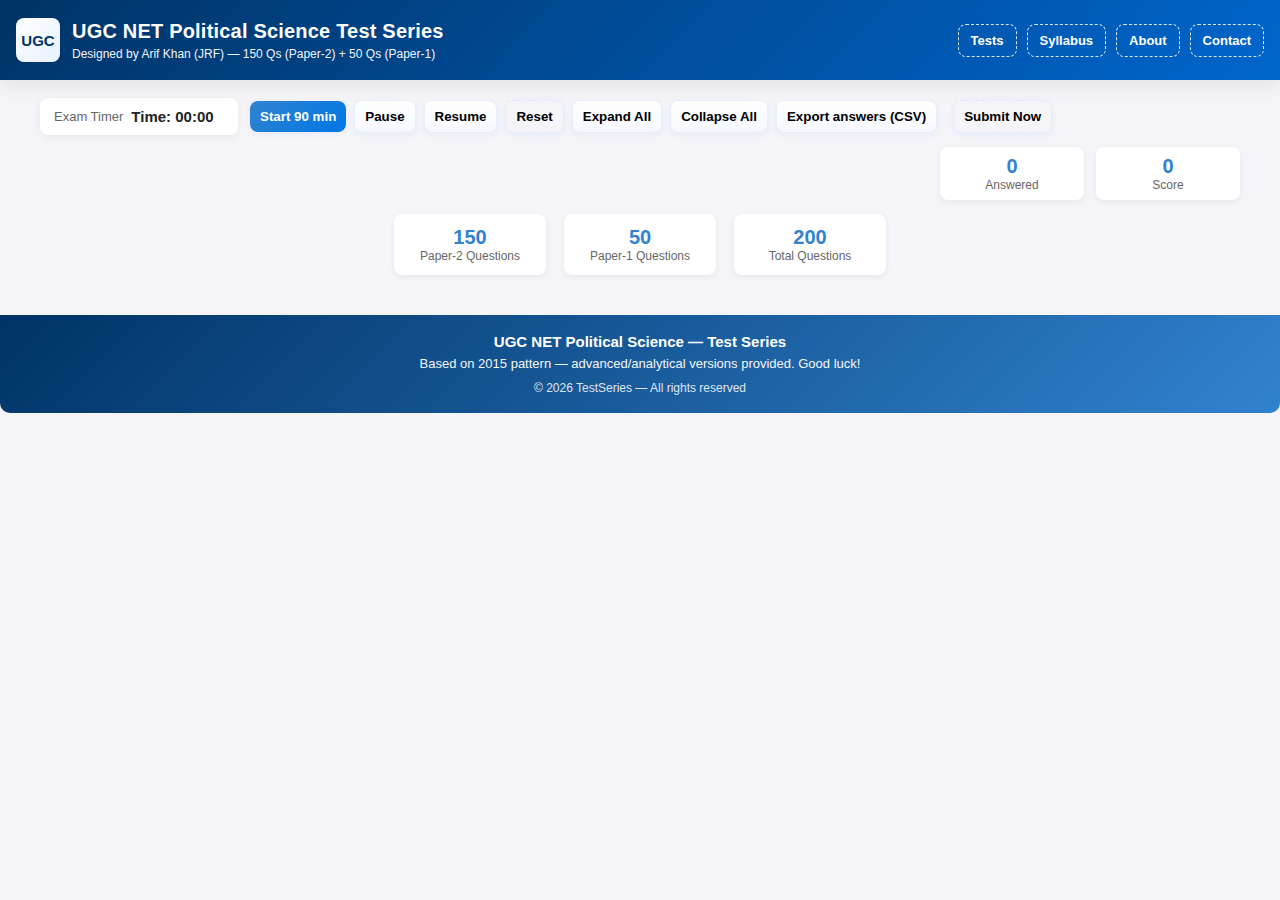
<file: index.html>
<!doctype html>
<html lang="en">
<head>
  <meta charset="utf-8" />
  <meta name="viewport" content="width=device-width,initial-scale=1" />
  <title>UGC NET Political Science — Test Series</title>

  <style>
    :root{
      --bg:#f4f4f9;
      --card:#fff;
      --accent-1:#003366;
      --accent-2:#3182ce;
      --muted:#666;
      --success:#059669;
      --glass: rgba(0,0,0,0.06);
      --radius:10px;
      font-family: Inter, "Segoe UI", Roboto, Arial, sans-serif;
    }

    html,body{height:100%;margin:0;background:var(--bg);color:#222;font-size:15px}
    a{color:inherit;text-decoration:none}

    header{
      background: linear-gradient(135deg,var(--accent-1),#0066cc);
      color:#fff;
      padding:18px 16px;
      display:flex;
      align-items:center;
      gap:16px;
      box-shadow:0 6px 18px rgba(0,0,0,0.08);
      position:sticky;
      top:0;
      z-index:90;
    }
    .brand{display:flex;gap:12px;align-items:center}
    .brand h1{margin:0;font-size:20px;letter-spacing:0.2px}
    .brand p{margin:0;font-size:12px;opacity:0.95}

    .nav{margin-left:auto;display:flex;gap:12px;align-items:center}

    .menu-toggle{display:none;background:transparent;border:0;color:#fff;font-size:16px;padding:8px;border-radius:8px}
    .menu-toggle:focus{outline:2px solid rgba(255,255,255,0.2)}

    .nav-links{display:flex;gap:10px;align-items:center}
    .nav-links a{padding:8px 12px;border-radius:8px;background:transparent;color:#fff;font-weight:600;font-size:13px}
    .nav-links a:hover{background:rgba(255,255,255,0.06)}

    .top-controls{width:95%;max-width:1200px;margin:18px auto 4px;display:flex;gap:12px;align-items:center;flex-wrap:wrap}
    .timer-card{background:var(--card);padding:10px 14px;border-radius:8px;box-shadow:0 2px 8px var(--glass);display:flex;gap:8px;align-items:center;min-width:170px}
    .timer-card .timer{font-weight:700;font-size:15px}
    .controls{display:flex;gap:8px;align-items:center;flex-wrap:wrap}

    .btn{background:linear-gradient(180deg,#fff,#f6f8ff);border:1px solid #e6eefc;padding:8px 10px;border-radius:8px;font-weight:600;cursor:pointer;box-shadow:0 2px 6px rgba(3,102,214,0.06)}
    .btn.ghost{background:transparent;border:1px dashed #dbeafe}
    .btn.primary{background:linear-gradient(135deg,var(--accent-2),#0077e6);color:#fff;border:0}

    .container{width:95%;max-width:1200px;margin:10px auto 40px}

    .section-header{background: linear-gradient(135deg,#2c5282,var(--accent-2));color: white;padding: 12px;margin: 18px 0 10px 0;border-radius: 8px;font-size: 16px;font-weight: 700;text-align: center;box-shadow: 0 4px 6px rgba(0,0,0,0.08)}

    .accordion{background:var(--card);border:1px solid #e6edf8;border-radius:10px;margin-bottom:10px;overflow:hidden;box-shadow:0 2px 6px rgba(0,0,0,0.04)}
    .accordion-header{width:100%;text-align:left;padding:14px 16px;background:#0066cc;color:#fff;border:0;font-weight:700;cursor:pointer;display:flex;justify-content:space-between;align-items:center;font-size:14px}
    .accordion-header:after{content:'+';font-size:18px;opacity:0.95}
    .accordion-header[aria-expanded="true"]:after{content:'−';transform:rotate(0)}
    .accordion-content{padding:12px 16px;display:none;background:#fbfdff;animation:slideDown .22s ease}
    @keyframes slideDown{from{opacity:0;transform:translateY(-6px);}to{opacity:1;transform:none}}

    .topic-badge{display:inline-block;background:#3b82f6;color:white;padding:4px 8px;border-radius:12px;font-size:12px;margin-bottom:8px;font-weight:600}
    .option{display:block;width:100%;text-align:left;padding:10px 12px;margin:6px 0;border-radius:8px;border:1px solid #e6eefb;background:transparent;cursor:pointer;font-weight:600}
    .option:hover{background:#f8fbff}
    .option.selected{outline:2px solid rgba(6,95,212,0.12)}
    .option.correct{background:linear-gradient(90deg,#ecfdf5,#d1fae5);border-color:#bbf7d0;color:var(--success)}
    .option.incorrect{background:linear-gradient(90deg,#fff1f2,#fee2e2);border-color:#fecaca;color:#b91c1c}

    .correct-answer{color:var(--success);font-weight:700;background:#f0fdf4;padding:8px 12px;border-radius:8px;margin-top:10px;display:none}
    .explanation{margin-top:12px;background:linear-gradient(135deg,#f0f9ff,#f8fafc);padding:12px;border-left:4px solid #10b981;border-radius:6px;display:none;line-height:1.5}

    footer{background: linear-gradient(135deg,var(--accent-1),var(--accent-2));color:#fff;text-align:center;padding:18px;margin-top:28px;border-radius:0 0 var(--radius) var(--radius)}

    .stats{display:flex;gap:18px;justify-content:center;flex-wrap:wrap;margin:14px 0}
    .stat-card{background:var(--card);padding:12px 16px;border-radius:8px;box-shadow:0 2px 6px var(--glass);text-align:center;min-width:120px}
    .stat-number{font-size:20px;font-weight:800;color:var(--accent-2)}
    .stat-label{font-size:12px;color:var(--muted)}

    @media (max-width:800px){.menu-toggle{display:inline-flex}.nav-links{display:none;position:fixed;right:10px;top:64px;background:linear-gradient(180deg,#fff,#f7fbff);border-radius:8px;padding:10px;box-shadow:0 8px 24px rgba(3,102,214,0.12)}.nav-links.active{display:flex;flex-direction:column;gap:8px}header{padding:12px 12px}.brand h1{font-size:16px}.top-controls{gap:8px}}

    .muted{color:var(--muted);font-size:13px}
    .hidden{display:none !important}

    /* Modal styles */
    .modal-backdrop{position:fixed;inset:0;background:rgba(0,0,0,0.45);display:none;align-items:center;justify-content:center;z-index:200}
    .modal{background:var(--card);width:clamp(320px,86vw,720px);padding:18px;border-radius:10px;box-shadow:0 10px 40px rgba(0,0,0,0.2)}
    .modal h2{margin:0 0 8px}
    .modal .modal-body{margin-top:8px}
    .modal .modal-actions{display:flex;gap:10px;justify-content:flex-end;margin-top:14px}

    /* small focus outlines */
    button:focus, .option:focus{outline:3px solid rgba(99,102,241,0.18);outline-offset:2px}
  </style>
</head>
<body>

  <a class="hidden" href="#question-container" id="skip-to-questions">Skip to questions</a>

  <header role="banner">
    <div class="brand" aria-hidden="false">
      <div style="width:44px;height:44px;border-radius:8px;background:linear-gradient(135deg,#fff,#e6f0ff);display:flex;align-items:center;justify-content:center;color:#003366;font-weight:800">UGC</div>
      <div>
        <h1>UGC NET Political Science Test Series</h1>
        <p style="font-size:12px;opacity:.95;margin-top:4px">Designed by Arif Khan (JRF) — 150 Qs (Paper-2) + 50 Qs (Paper-1)</p>
      </div>
    </div>

    <nav class="nav" role="navigation" aria-label="Main navigation">
      <button class="menu-toggle btn" aria-expanded="false" aria-controls="main-nav">☰ Menu</button>
      <div class="nav-links" id="main-nav">
        <a href="#tests" class="btn ghost">Tests</a>
        <a href="#syllabus" class="btn ghost">Syllabus</a>
        <a href="#about" class="btn ghost">About</a>
        <a href="#contact" class="btn ghost">Contact</a>
      </div>
    </nav>
  </header>

  <div class="top-controls" role="region" aria-label="Controls">
    <div class="timer-card" role="status" aria-live="polite">
      <div class="muted" style="font-size:13px">Exam Timer</div>
      <div id="timer" class="timer">Time: 00:00</div>
    </div>

    <div class="controls" aria-hidden="false">
      <button id="start-timer" class="btn primary">Start 90 min</button>
      <button id="pause-timer" class="btn">Pause</button>
      <button id="resume-timer" class="btn">Resume</button>
      <button id="stop-timer" class="btn ghost">Reset</button>

      <button id="expand-all" class="btn">Expand All</button>
      <button id="collapse-all" class="btn">Collapse All</button>

      <button id="export-csv" class="btn">Export answers (CSV)</button>
    </div>

    <div style="margin-left:auto;display:flex;gap:12px;align-items:center">
      <div class="stat-card" style="padding:8px 12px">
        <div class="stat-number" id="answered-count">0</div>
        <div class="stat-label">Answered</div>
      </div>
      <div class="stat-card" style="padding:8px 12px">
        <div class="stat-number" id="score-count">0</div>
        <div class="stat-label">Score</div>
      </div>
    </div>
  </div>

  <main class="container" id="tests" role="main" aria-label="Question area">
    <div class="stats" aria-hidden="false">
      <div class="stat-card">
        <div class="stat-number">150</div>
        <div class="stat-label">Paper-2 Questions</div>
      </div>
      <div class="stat-card">
        <div class="stat-number">50</div>
        <div class="stat-label">Paper-1 Questions</div>
      </div>
      <div class="stat-card">
        <div class="stat-number">200</div>
        <div class="stat-label">Total Questions</div>
      </div>
    </div>

    <div id="question-container" aria-live="polite"></div>
  </main>

  <!-- Result modal -->
  <div class="modal-backdrop" id="result-modal" role="dialog" aria-modal="true" aria-hidden="true">
    <div class="modal" role="document">
      <h2 id="modal-title">Test Summary</h2>
      <div class="modal-body" id="modal-body">
        <p id="modal-text">You answered <strong id="modal-answered">0</strong> questions. Score: <strong id="modal-score">0</strong> / <span id="modal-total">200</span></p>
      </div>
      <div class="modal-actions">
        <button id="close-modal" class="btn">Close</button>
        <button id="download-results" class="btn primary">Download CSV</button>
      </div>
    </div>
  </div>

  <footer role="contentinfo">
    <div style="max-width:1000px;margin:0 auto">
      <div style="font-weight:700">UGC NET Political Science — Test Series</div>
      <div style="font-size:13px;opacity:.95;margin-top:6px">Based on 2015 pattern — advanced/analytical versions provided. Good luck!</div>
      <div style="margin-top:10px;font-size:12px;opacity:.85">© <span id="year"></span> TestSeries — All rights reserved</div>
    </div>
  </footer>

  <script src="script.js" defer></script>

  <script>
    // UI wiring: small enhancements that use the DOM state created by script.js
    document.getElementById('year').textContent = new Date().getFullYear();

    document.addEventListener('DOMContentLoaded', () => {
      const menuToggle = document.querySelector('.menu-toggle');
      const navLinks = document.querySelector('.nav-links');
      if (menuToggle && navLinks) {
        menuToggle.addEventListener('click', () => {
          navLinks.classList.toggle('active');
          menuToggle.setAttribute('aria-expanded', String(navLinks.classList.contains('active')));
          if (navLinks.classList.contains('active')) {
            const first = navLinks.querySelector('a, button');
            if (first) first.focus();
          }
        });
      }

      // timer controls (script.js exposes window.appTimer)
      document.getElementById('start-timer')?.addEventListener('click', () => window.appTimer?.start?.(90*60));
      document.getElementById('pause-timer')?.addEventListener('click', () => window.appTimer?.pause?.());
      document.getElementById('resume-timer')?.addEventListener('click', () => window.appTimer?.resume?.());
      document.getElementById('stop-timer')?.addEventListener('click', () => window.appTimer?.stop?.());

      // expand/collapse helpers
      document.getElementById('expand-all')?.addEventListener('click', () => window.quizUI?.expandAll?.());
      document.getElementById('collapse-all')?.addEventListener('click', () => window.quizUI?.collapseAll?.());

      // export answers as CSV
      document.getElementById('export-csv')?.addEventListener('click', () => {
        const rows = [];
        // header
        rows.push(['Question ID','Question','Selected Option','Selected Index','Correct Option','Correct Index','Explanation']);
        // iterate accordions
        const accs = Array.from(document.querySelectorAll('.accordion'));
        accs.forEach(acc => {
          const qLabel = acc.querySelector('.accordion-header')?.textContent?.trim() || '';
          const content = acc.querySelector('.accordion-content');
          const selected = content?.querySelector('.option.selected');
          const correctBtn = content?.querySelector('.option.correct');
          const expl = content?.querySelector('.explanation')?.textContent?.trim() || '';
          const selectedText = selected ? selected.textContent.trim() : '';
          const selectedIdx = selected ? selected.getAttribute('data-idx') : '';
          const correctText = correctBtn ? correctBtn.textContent.trim() : '';
          const correctIdx = correctBtn ? correctBtn.getAttribute('data-idx') : '';
          rows.push([qLabel, qLabel, selectedText, selectedIdx, correctText, correctIdx, expl]);
        });
        const csv = rows.map(r => r.map(cell => '"' + String(cell || '').replace(/"/g,'""') + '"').join(',')).join('\n');
        const blob = new Blob([csv], { type: 'text/csv;charset=utf-8;' });
        const url = URL.createObjectURL(blob);
        const a = document.createElement('a');
        a.href = url; a.download = 'ugcnet_answers.csv'; document.body.appendChild(a); a.click(); a.remove();
        URL.revokeObjectURL(url);
      });

      // update counters when options clicked (delegated)
      const answeredCountEl = document.getElementById('answered-count');
      const scoreCountEl = document.getElementById('score-count');

      document.body.addEventListener('click', (ev) => {
        const opt = ev.target.closest('.option');
        if (!opt) return;
        // compute simple counts by scanning DOM
        const accs = Array.from(document.querySelectorAll('.accordion'));
        let answered = 0, score = 0;
        accs.forEach(acc => {
          const chosen = acc.querySelector('.option.selected');
          if (chosen) {
            answered++;
            if (chosen.classList.contains('correct')) score++;
          }
        });
        answeredCountEl.textContent = String(answered);
        scoreCountEl.textContent = String(score);
      });

      // when timer ends, auto-summarize and open modal
      const timerEl = document.getElementById('timer');
      timerEl?.addEventListener('timer-ended', () => {
        showResultsModal(true);
      });

      // modal wiring
      const modalBackdrop = document.getElementById('result-modal');
      const closeModalBtn = document.getElementById('close-modal');
      const downloadResultsBtn = document.getElementById('download-results');

      function showResultsModal(autoSubmitted = false) {
        // compute
        const accs = Array.from(document.querySelectorAll('.accordion'));
        let answered = 0, score = 0, total = accs.length;
        accs.forEach(acc => {
          const chosen = acc.querySelector('.option.selected');
          if (chosen) { answered++; if (chosen.classList.contains('correct')) score++; }
        });
        document.getElementById('modal-answered').textContent = String(answered);
        document.getElementById('modal-score').textContent = String(score);
        document.getElementById('modal-total').textContent = String(total);
        modalBackdrop.style.display = 'flex';
        modalBackdrop.setAttribute('aria-hidden','false');
        document.getElementById('close-modal').focus();
      }

      function hideResultsModal() { const modalBackdrop = document.getElementById('result-modal'); modalBackdrop.style.display = 'none'; modalBackdrop.setAttribute('aria-hidden','true'); }

      closeModalBtn?.addEventListener('click', hideResultsModal);

      downloadResultsBtn?.addEventListener('click', () => {
        // trigger the CSV export button
        document.getElementById('export-csv')?.click();
      });

      // keyboard navigation for options (arrow up/down, enter to select)
      document.body.addEventListener('keydown', (ev) => {
        const active = document.activeElement;
        if (!active) return;
        if (!active.classList.contains('option')) return;
        if (ev.key === 'ArrowDown' || ev.key === 'ArrowUp') {
          ev.preventDefault();
          const opts = Array.from(active.parentElement.querySelectorAll('.option'));
          const idx = opts.indexOf(active);
          if (idx === -1) return;
          const nextIdx = ev.key === 'ArrowDown' ? Math.min(opts.length-1, idx+1) : Math.max(0, idx-1);
          opts[nextIdx].focus();
        } else if (ev.key === 'Enter' || ev.key === ' ') {
          ev.preventDefault();
          active.click();
        }
      });

      // allow quick submit button (user-initiated)
      const quickSubmit = document.createElement('button');
      quickSubmit.className = 'btn ghost'; quickSubmit.textContent = 'Submit Now';
      quickSubmit.style.marginLeft = '8px';
      document.querySelector('.controls')?.appendChild(quickSubmit);
      quickSubmit.addEventListener('click', () => showResultsModal(false));

      // optional: auto-scroll first opened question into view
      document.getElementById('question-container')?.addEventListener('click', (ev) => {
        const hdr = ev.target.closest('.accordion-header');
        if (hdr) {
          setTimeout(() => hdr.scrollIntoView({behavior:'smooth',block:'center'}), 80);
        }
      });

      // accessible skip link behaviour
      document.getElementById('skip-to-questions')?.addEventListener('click', (e) => { e.preventDefault(); document.getElementById('question-container')?.focus(); });
    });

    // close modal on ESC
    document.addEventListener('keydown', (e) => { if (e.key === 'Escape') { const m = document.getElementById('result-modal'); if (m && m.style.display === 'flex') document.getElementById('close-modal')?.click(); }});
  </script>
</body>
</html>
</file>
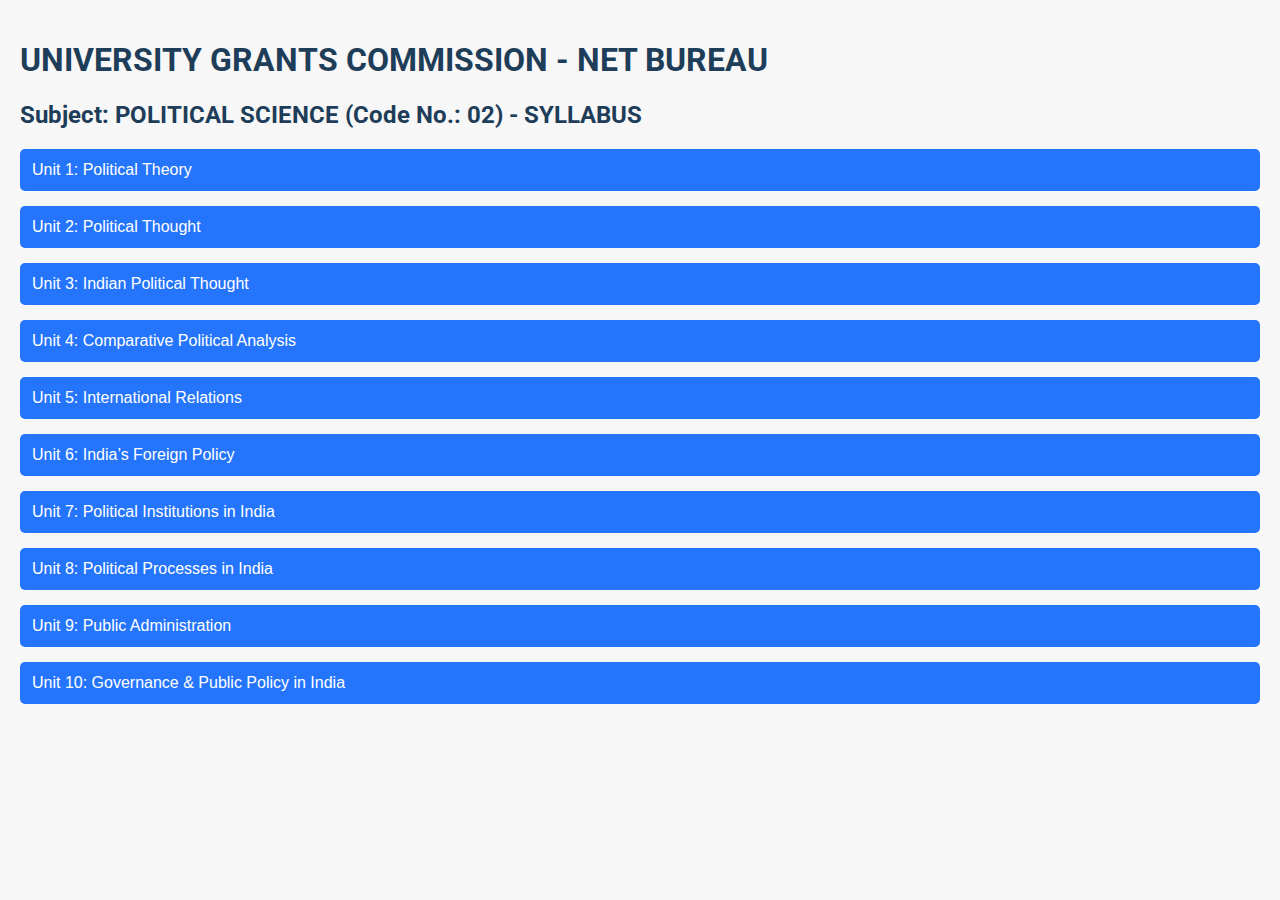
<file: syllabus .html>
<!DOCTYPE html>
<html lang="en">
<head>
<meta charset="UTF-8">
<meta name="viewport" content="width=device-width, initial-scale=1.0">
<title>Political Science Syllabus - UGC NET</title>
<link href="https://fonts.googleapis.com/css2?family=Roboto:wght@400;500;700&display=swap" rel="stylesheet">
<style>
body {font-family:'Roboto',sans-serif; margin:0; padding:20px; background:#f7f7f7; color:#333;}
h1,h2 {color:#1e3d59;}
.accordion-btn {
  background-color:#2575fc; color:white; cursor:pointer; padding:12px; width:100%; border:none; text-align:left; outline:none; font-size:1rem; transition:0.3s; margin-bottom:5px; border-radius:5px;
}
.accordion-btn:hover, .accordion-btn.active {background-color:#6a11cb;}
.accordion-content {background-color:#f1f1f1; overflow:hidden; max-height:0; transition:max-height 0.3s ease-out; padding:0 15px; border-radius:5px; margin-bottom:10px;}
.accordion-content p {margin:10px 0; font-size:0.95rem; line-height:1.5;}
a {color:#ff8c42; text-decoration:none;}
a:hover {text-decoration:underline;}
</style>
</head>
<body>

<h1>UNIVERSITY GRANTS COMMISSION - NET BUREAU</h1>
<h2>Subject: POLITICAL SCIENCE (Code No.: 02) - SYLLABUS</h2>

<div class="accordion">

  <button class="accordion-btn">Unit 1: Political Theory</button>
  <div class="accordion-content">
    <p><strong>Concepts:</strong> Liberty, Equality, Justice, Rights, Democracy, Power, Citizenship</p>
    <p><strong>Political Traditions:</strong> Liberalism, Conservatism, Socialism, Marxism, Feminism, Ecologism, Multiculturalism, Postmodernism</p>
  </div>

  <button class="accordion-btn">Unit 2: Political Thought</button>
  <div class="accordion-content">
    <p>Confucius, Plato, Aristotle, Machiavelli, Hobbes, Locke, Rousseau, Hegel, Mary Wollstonecraft, John Stuart Mill, Karl Marx, Gramsci, Hannah Arendt, Frantz Fanon, Mao Zedong, John Rawls</p>
  </div>

  <button class="accordion-btn">Unit 3: Indian Political Thought</button>
  <div class="accordion-content">
    <p>Dharamshastra, Kautilya, Aggannasutta, Barani, Kabir, Pandita Ramabai, Bal Gangadhar Tilak, Swami Vivekanand, Rabindranath Tagore, M.K Gandhi, Sri Aurobindo, Periyar E. V. Ramasamy, Muhammad Iqbal, M.N.Roy, V D Savarkar, Dr. B.R.Ambedkar, J L Nehru, Ram Manohar Lohia, Jaya Prakash Narayan, Deendayal Upadhyaya</p>
  </div>

  <button class="accordion-btn">Unit 4: Comparative Political Analysis</button>
  <div class="accordion-content">
    <p>Approaches: Institutional, Political Culture, Political Economy, New Institutionalism; Comparative Methods</p>
    <p>Colonialism and Decolonization, Nationalism, State Theory, Political Regimes, Constitutions and Constitutionalism, Democratisation, Development, Structures of Power, Actor and Processes</p>
  </div>

  <button class="accordion-btn">Unit 5: International Relations</button>
  <div class="accordion-content">
    <p>Approaches: Idealism, Realism, Structural Marxism, Neoliberalism, Neorealism, Social Constructivism, Critical International Theory, Feminism, Postmodernism</p>
    <p>Concepts: State, state system and non-state actors, Power, Sovereignty, Security</p>
    <p>Conflict and Peace, United Nations, Political Economy of IR, Regional Organisations, Contemporary Challenges</p>
  </div>

  <button class="accordion-btn">Unit 6: India’s Foreign Policy</button>
  <div class="accordion-content">
    <p>Perspectives, Continuity & Change, Relations with Major Powers, Engagement with Multipolar World, Negotiation Strategies, Contemporary Challenges</p>
  </div>

  <button class="accordion-btn">Unit 7: Political Institutions in India</button>
  <div class="accordion-content">
    <p>Making of the Indian Constitution, Constituent Assembly, Philosophy of Constitution, Constitutionalism in India, Union Executive & Parliament, Judiciary, Executive & Legislature in States, Federalism, Electoral Process, Local Government Institutions, Constitutional & Statutory Bodies</p>
  </div>

  <button class="accordion-btn">Unit 8: Political Processes in India</button>
  <div class="accordion-content">
    <p>State, Economy & Development, Globalisation, Identity Politics, Social Movements, Civil Society Groups, Regionalisation of Politics, Gender & Politics, Ideology & Political Parties, Electoral Politics</p>
  </div>

  <button class="accordion-btn">Unit 9: Public Administration</button>
  <div class="accordion-content">
    <p>Meaning & Evolution, Approaches, Theories & Concepts, Organisation Principles, Managing Organisation, Organisational Communication, Managing Conflict, Management by Objectives</p>
  </div>

  <button class="accordion-btn">Unit 10: Governance & Public Policy in India</button>
  <div class="accordion-content">
    <p>Governance, Accountability & Control, Institutional Mechanisms for Good Governance, Grassroots Governance, Planning & Development, Public Policy & Socio-economic Development, Monitoring & Evaluation</p>
  </div>

</div>

<script>
const accBtns = document.querySelectorAll(".accordion-btn");
accBtns.forEach(btn => {
  btn.addEventListener("click", () => {
    btn.classList.toggle("active");
    const content = btn.nextElementSibling;
    if (content.style.maxHeight) {
      content.style.maxHeight = null;
    } else {
      content.style.maxHeight = content.scrollHeight + "px";
    }
  });
});
</script>

</body>
</html>
</file>
